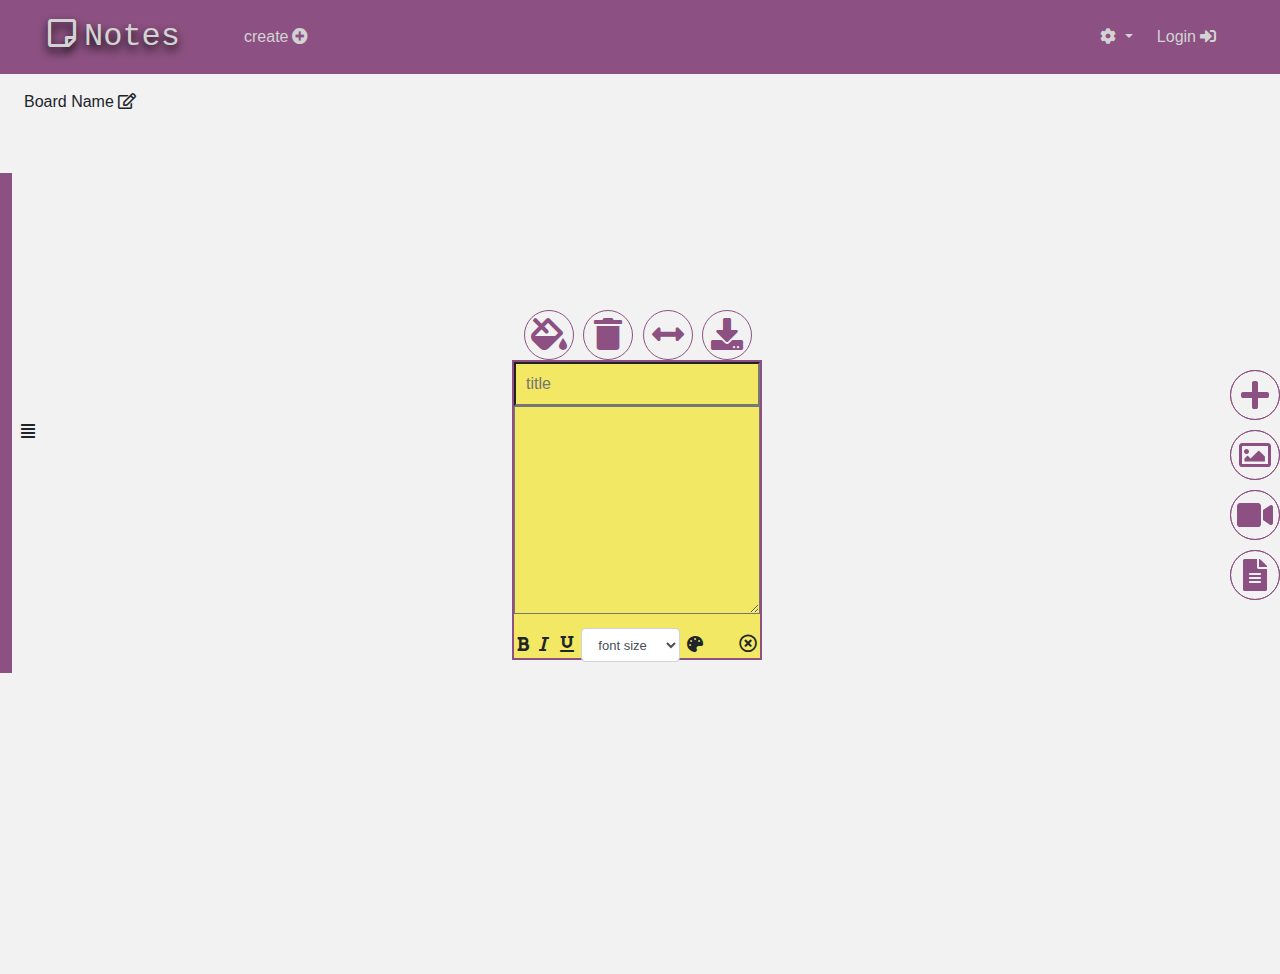
<file: index.html>
<!DOCTYPE html>
<html lang="en">

<head>
    <meta charset="UTF-8">
    <meta name="viewport" content="width=device-width, initial-scale=1.0">
    <meta http-equiv="X-UA-Compatible" content="ie=edge">
    <title>notes</title>
    <link rel="stylesheet" href="css/all.min.css">
    <link rel="stylesheet" href="css/bootstrap.min.css">
    <link rel="stylesheet" href="css/style.css">

</head>

<body>

    <!--start of section navbar-->
    <section class="ournavbar">
        <nav class="navbar navbar-expand-lg  px-5">
            <a class="navbar-brand" href="home.html" target="blank"><i class="far fa-sticky-note fa-1x mr-2"></i><span>Notes</span></a>
            <a id="create" class="mylink ml-5" href="#" data-toggle="modal" data-target="#exampleModal">create<i class="fas fa-plus-circle ml-1"></i></a>
            <button class="navbar-toggler" type="button" data-toggle="collapse" data-target="#navbarNavDropdown" aria-controls="navbarNavDropdown" aria-expanded="false" aria-label="Toggle navigation">
            <span class="navbar-toggler-icon"></span></button>
            <div class="collapse navbar-collapse" id="navbarNavDropdown">
                <ul class="navbar-nav ml-auto">
                    <li class="nav-item dropdown mr-2">
                        <a class="nav-link dropdown-toggle" href="#" id="navbarDropdownMenuLink" data-toggle="dropdown" aria-haspopup="true" aria-expanded="false">
                            <i class="fas fa-cog"></i>
                        </a>
                        <div class="dropdown-menu" aria-labelledby="navbarDropdownMenuLink">
                            <a class="dropdown-item" href="#">Settings</a>
                            <a class="dropdown-item" href="#">Help</a>
                            <a class="dropdown-item" href="#">Log Out</a>
                        </div>
                    </li>
                    <li class="nav-item">
                        <a class="nav-link mr-2" href="#" data-toggle="modal" data-target="#loginmodal">Login<i class="fas fa-sign-in-alt ml-1"></i></a>
                    </li>

                </ul>
            </div>
        </nav>
    </section>
    <!--end of section navbar-->


    <!--creat board modal-->
    <div class="modal fade boardmodel" id="exampleModal" tabindex="-1" role="dialog" aria-labelledby="exampleModalLabel" aria-hidden="true">
        <div class="modal-dialog" role="document">
            <div class="modal-content">
                <div class="modal-header">
                    <h5 class="modal-title text-center" id="exampleModalLabel">New board</h5>
                    <button type="button" class="close" data-dismiss="modal" aria-label="Close">
          <span aria-hidden="true">&times;</span>
        </button>
                </div>
                <div class="modal-body">
                    <div class="selectall">
                        <div class="form-inline">
                            <label for="exampleInputEmail1" class="savelabel mb-4">Board Name :</label>
                            <input type="text" class="ml-1 form-control mb-4" id="boardinpname" placeholder="Enter name">
                        </div>
                        <div class="form-inline">
                            <div class="input-group">
                                <div class="input-group-prepend">
                                    <label for="exampleInputEmail1" class="savelabel mb-4">&nbsp; &nbsp;&nbsp; &nbsp; &nbsp;Privacy&nbsp;:&nbsp;</label>
                                    <select class="custom-select ml-1 form-control mb-4" id="inputGroupSelect03"> 
                                        <option value="1">Private</option>
                                        <option value="2">Public</option>
                                    </select>
                                </div>
                            </div>
                        </div>
                    </div>

                </div>
                <div class="modal-footer">
                    <button type="button" class="btn btn-secondary" data-dismiss="modal">Cancel</button>
                    <button type="submit" class="btn btn-primary">Save</button>
                </div>
            </div>
        </div>
    </div>
    <!--end board modal-->

    <!--start log in modal-->
    <div class="modal fade boardmodel" id="loginmodal" tabindex="-1" role="dialog" aria-labelledby="exampleModalLabel" aria-hidden="true">
        <div class="modal-dialog" role="document">
            <div class="modal-content">
                <div class="modal-header">
                    <h5 class="modal-title text-center" id="exampleModalLabel">Create Account</h5>
                    <button type="button" class="close" data-dismiss="modal" aria-label="Close">
                                  <span aria-hidden="true">&times;</span>
                    </button>
                </div>
                <div class="modal-body">
                    <form>
                        <div class="form-group">
                            <label for="exampleInputEmail1">Email address :</label>
                            <input type="email" class="form-control" id="exampleInputEmail1" aria-describedby="emailHelp" placeholder="Enter email">
                            <small id="emailHelp" class="form-text text-muted">We'll never share your email with anyone else.</small>
                        </div>
                        <div class="form-group">
                            <label for="exampleInputPassword1">Password :</label>
                            <input type="password" class="form-control" id="exampleInputPassword1" placeholder="Password">
                        </div>


                    </form>

                </div>
                <div class="modal-footer">
                    <button type="button" class="btn btn-primary">Login</button>
                    <button type="button" class="btn btn-secondary" data-dismiss="modal">Cancle</button>
                </div>
            </div>
        </div>
    </div>
    <!--end log in modal-->
    <!--start board section-->
    <section class="ourhome">
        <div class="editboard pt-3">
            <span class="ml-4" id="boardname">Board Name</span>
            <span id="privacyicon"></span>
            <i class="far fa-edit editicon"></i>
            <div class="popbox">
                <div class="change">
                    <div class="choose">choose background :</div>
                    <ul>
                        <li></li>
                        <li></li>
                        <li></li>
                        <li></li>
                        <li></li>
                        <li></li>
                        <li></li>
                        <li></li>
                        <li></li>
                    </ul>
                </div>
                <div class="clearfix"></div>
                <div class="rename form-inline px-4">
                    <label class="pl-1 mb-3">Rename:&nbsp;&nbsp;&nbsp;</label>
                    <input id="renameinp" class="form-control w-50 mb-3" placeholder="rename" type="text">
                    <label class="mb-3">Privacy:</label>
                    <select class="custom-select boardsel ml-4 mb-3" id="inputGroupSelect03">
                        <option value="1">Private</option>
                        <option value="2">Public</option>
                     </select>
                </div>
                <button class="btn btn-secondary btn-sm save ml-5" id="savebtn">save changes</button>
                <button class="btn btn-danger btn-sm closebtn">close</button>
            </div>
        </div>
    </section>
    <!--end board section-->

    <!--start note-->
    <div id="note">
        <div id="notetitle">
            <input id="noteinput" type="text" class="" placeholder="title">
        </div>
        <textarea name="" id="textarea" class="">

        </textarea>

        <div id="noteedits" class="">
            <ul class="list-unstyled">
                <li><i class="fas fa-fill-drip fa-2x icon1"></i></li>
                <li><i class="fas fa-trash fa-2x icon2" id="delicon"></i></li>
                <li><i class="fas fa-arrows-alt-h fa-2x icon3"></i></li>
                <li><i class="fas fa-download fa-2x icon4"></i></li>
            </ul>
        </div>
        <div class="bgd">
            <div class="row">
                <div class="col-md-3">
                    <div class="content">
                        <ul class="list-unstyled">
                            <li></li>
                            <li></li>
                            <li></li>
                        </ul>
                    </div>
                </div>
                <div class="col-md-3">
                    <div class="content">
                        <ul class="list-unstyled">
                            <li></li>
                            <li></li>
                            <li></li>
                        </ul>
                    </div>
                </div>
                <div class="col-md-3">
                    <div class="content">
                        <ul class="list-unstyled">
                            <li></li>
                            <li></li>
                            <li></li>
                        </ul>
                    </div>
                </div>
            </div>
        </div>
        <div class="format">
            <i class="fas fa-bold boldtext"></i>
            <i class="fas fa-italic italictext"></i>
            <i class="fas fa-underline under"></i>
            <select id="fontsize" class="form-control">
                  <option selected>font size</option>
                     <option class="option1">16</option>
                     <option class="option2">20</option>
                     <option class="option3">25</option>
                  </select>
            <i class="fas fa-palette brush"></i>
            <i class="far fa-times-circle closecir"></i>
            <div class="shown">
                <ul>
                    <li></li>
                    <li></li>
                    <li></li>
                    <li></li>
                </ul>
            </div>
        </div>
        <div id="noteicons">
            <ul class="list-unstyled">
                <li></li>
                <li></li>
                <li></li>
                <li></li>
            </ul>
        </div>

        <!-- text formatting -->
        <div class="bold"></div>
        <div class="italic"></div>
        <div class="underline"></div>
        <div class="first"></div>
        <div class="second"></div>
        <div class="third"></div>


        <!--end note edit icons-->
    </div>
    <!--borad notes edit icons-->
    <div id="noteicons">
        <ul class="list-unstyled text-center">
            <li class="py-2" id="addnote"><i class="fas fa-plus fa-2x"></i></li>
            <li class="py-2"><i class="far fa-image fa-2x"></i></li>
            <li class="py-2"><i class="fas fa-video fa-2x"></i></li>
            <li class="py-2"><i class="fas fa-file-alt fa-2x"></i></li>
        </ul>
    </div>

    <!--sidebar-->
    <div class="sidebar">
        <i class="sideicon fas fa-align-justify fa-1x"></i>
    </div>
    <!--end sidebar-->

    <!--  <button class="btn-danger btn" id="roqaya">click</button>
    <div id="texty">this is text</div>-->

    <!--script-->
    <script src="js/jquery-3.4.1.min.js"></script>
    <script src="js/popper.min.js"></script>
    <script src="js/bootstrap.min.js"></script>
    <script src="js/mine.js"></script>
</body>

</html>
</file>
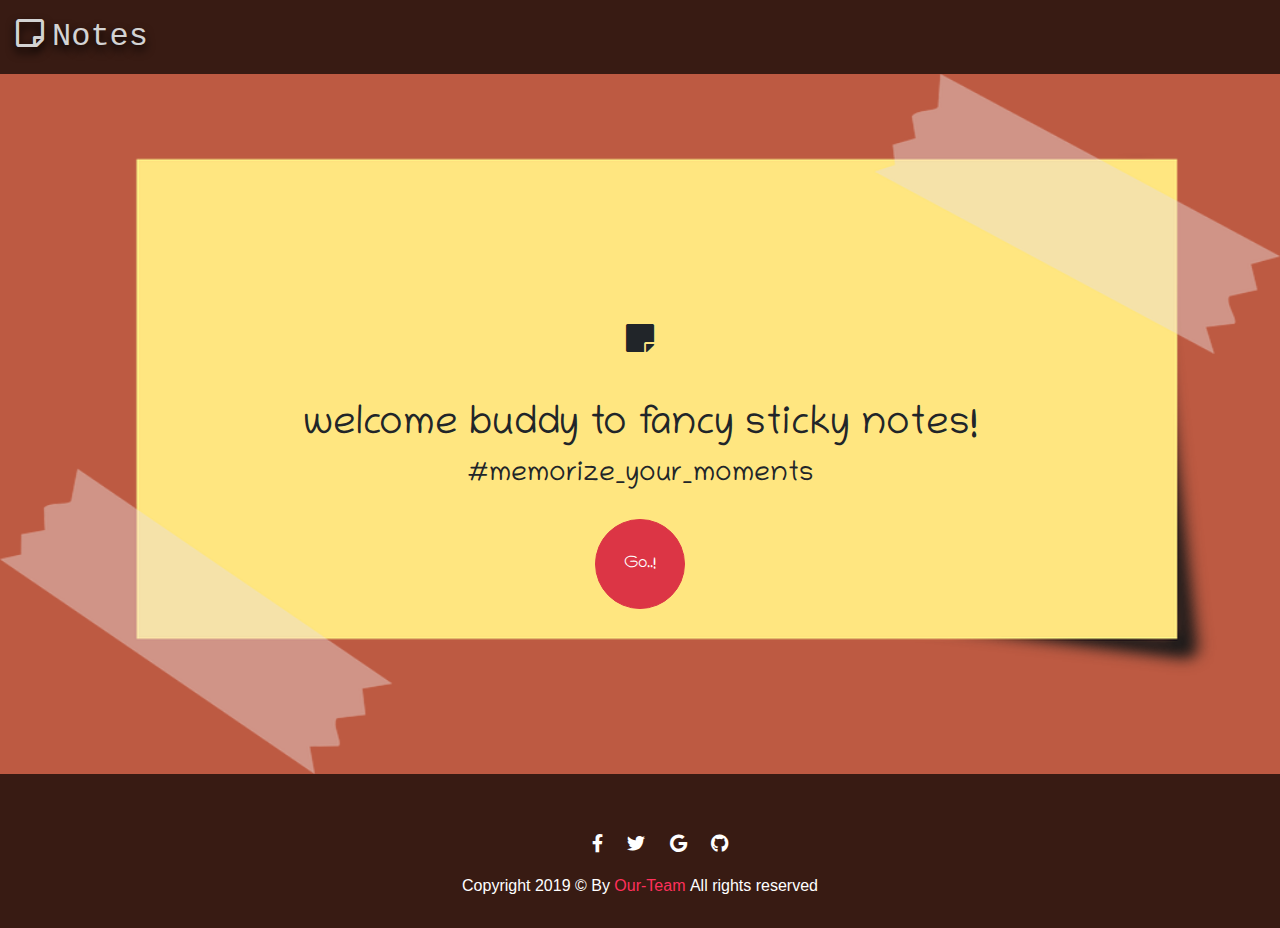
<file: home.html>
<html>


<head>
    <title>notes-Home</title>
    <link rel="stylesheet" href="css/all.min.css">
    <link rel="stylesheet" href="css/bootstrap.min.css">
    <link rel="stylesheet" href="css/style.css">
    <link rel="stylesheet" href="css/home.css">
    <link href="https://fonts.googleapis.com/css?family=Chilanka&display=swap" rel="stylesheet">
    <link href="https://fonts.googleapis.com/css?family=Courgette&display=swap" rel="stylesheet">
    <link href="https://fonts.googleapis.com/css?family=Chilanka&display=swap" rel="stylesheet">
</head>

<body>

    <nav class="navbar navbar-expand-lg nav-color ">
        <a class="navbar-brand" href="home.html"><i class="far fa-sticky-note fa-1x mr-2"></i><span>Notes</span></a>
        <div class="collapse navbar-collapse" id="navbarNavDropdown">
            <ul class="navbar-nav ml-auto">
            </ul>
        </div>
    </nav>
    <section id="home">
        <div class="background-pens">
            <div class=" text-lg-center text-1 justify-content-center  align-content-center">
                <i class="fas fa-sticky-note  fa-2x my-5"></i>
                <h1> welcome buddy to fancy sticky notes!</h1>
                <h3> #memorize_your_moments</h3>

                <button class="btn btn-danger go"><a href="index.html" target="blank">Go..!</a></button>
            </div>
        </div>
    </section>

    <footer>
        <div class="container">
            <div class="our-footer">
                <div class="icons">
                    <ul>
                        <li><a href="#"><i class="fab fa-facebook-f"></i></a></li>
                        <li><a href="#"><i class="fab fa-twitter"></i></a></li>
                        <li><a href="#"><i class="fab fa-google"></i></a></li>
                        <li><a href="#"><i class="fab fa-github"></i></a></li>
                    </ul>
                </div>
                <div class="copy-right">
                    Copyright 2019 &copy; By <a href="#"> Our-Team </a> All rights reserved
                </div>
            </div>
        </div>
    </footer>








    <script src="js/jquery-3.4.1.min.js"></script>
    <script src="js/popper.min.js"></script>
    <script src="js/bootstrap.min.js"></script>
    <script src="js/mine.js"></script>
</body>







</html>
</file>
<file: css/style.css>
.navbar {
    background-color: #8c5182;
}

body {
    background-color: #f2f2f2;
}

.mylink {
    text-decoration: none;
    color: lightgray;
}

.mylink:hover {
    color: white;
    text-decoration: none;
}

.navbar a {
    color: lightgray;
}

.navbar-brand {
    font-size: 32px;
    text-shadow: 0px 5px 10px black;
    font-family: monospace;
}

.ourhome {
    height: 100vh;
    background-color: #f2f2f2;
}

.custom-select {
    margin-left: 3.2rem;
}

.sidebar {
    width: 300px;
    height: 500px;
    background-color: #8c5182;
    margin-top: 20px;
    position: absolute;
    left: -22.5%;
    top: 17%;
}

.sidebar .sideicon {
    position: absolute;
    left: 103%;
    top: 50%;
    z-index: 290;
}

.editicon:hover {
    color: dimgray;
    transform: rotate(45deg);
}

.editboard {
    position: relative;
}

.boardsel {}

.popbox {
    background-color: #f2f2f2;
    width: 300px;
    height: 250px;
    position: absolute;
    top: 15px;
    left: 11%;
    z-index: 99;
    border: 2px inset #8c5182;
    border-radius: 5%;
    display: none;
    box-sizing: border-box;
}

.change {
    width: 100%;
    height: 50px;
    padding: 10px;
}

.change ul li {
    float: right;
    width: 22px;
    height: 22px;
    border: 1px solid gray;
    border-radius: 50%;
    margin: 2px;
}

.change ul {
    float: right;
    list-style-type: none;
}

.choose {
    float: left;
}

#noteicons ul li {
    width: 50px;
    height: 50px;
    border: solid 1.5px #8c5182;
    border-radius: 50%;
    margin-top: 10px;
}

#noteicons ul li i {
    color: #8c5182
}

#noteicons {
    position: fixed;
    right: 0%;
    top: 40%;
}

#note {
    width: 250px;
    height: 300px;
    border: solid 2px #8c5182;
    margin: auto;
    position: absolute;
    top: 40%;
    left: 40%;
    background-color: #F2E863;
}

#notetitle {
    width: 100%;
    height: 15%;
}

#noteinput {
    width: 100%;
    height: 100%;
    padding-left: 10px;
    background-color: #F2E863;
}

#textarea {
    width: 100%;
    height: 70%;
    background-color: #F2E863;
}

#noteedits {
    position: absolute;
    top: -17.5%;
    left: 4%;
}

#noteedits ul li {
    display: inline-block;
    width: 50px;
    height: 50px;
    border: solid 1.5px #8c5182;
    border-radius: 50%;
    margin-right: 5px;
    text-align: center;
    padding-top: 7px;
    color: #8c5182
}

.bgd {
    background-color: white;
    width: 43%;
    height: 110px;
    position: absolute;
    top: 5px;
    left: 5px;
    display: none;
}

.bgd ul li {
    width: 30px;
    height: 30px;
    border: solid 1.5px #8c5182;
    border-radius: 50%;
    margin-left: 3px;
    text-align: center;
    padding-top: 7px;
    margin-top: 5px;
    color: #8c5182;
}

.format {
    width: 100%;
    height: 45px;
}

.format i {
    padding: 3px;
    margin-top: 10px;
}

.bold {
    font-weight: bold;
}

.italic {
    font-style: italic;
}

.underline {
    text-decoration: underline;
}

#fontsize {
    width: 40%;
    display: inline-block;
    font-size: 13px;
}

.first {
    font-size: 20px;
}

.second {
    font-size: 20px;
}

.third {
    font-size: 25px;
}

.shown {
    width: 100%;
    height: 40px;
    background-color: whitesmoke;
    box-sizing: border-box;
    display: none;
}

.shown ul {
    margin-right: 10px;
    box-sizing: border-box;
}

.shown ul li {
    display: inline-block;
    width: 40px;
    height: 20px;
    border: solid 1.5px #8c5182;
    margin-top: 10px;
    border-radius: 50%;
    color: #8c5182;
}

.closecir {
    margin-left: 25px;
    font-size: 18px;
}
</file>
<file: css/home.css>
body {
    background-color: #bd5a42;
}

.nav-color {
    background-color: rgba(0, 0, 0, 0.7);
    z-index: 99999;
}

.background-pens {
    background-image: url(../images/note%201.jpg);
    height: 700px;
    width: 100%;
    position: relative;
    background-size: 100% 100%;
}

.text-1 {
    font-family: 'Chilanka', cursive;
    position: absolute;
    left: 10%;
    right: 10%;
    top: 25%;
    bottom: 20%;
}

.btn-1 {
    border-radius: 50px;
}

.btn-1:hover {
    background-color: limegreen;
    color: black;
}

.c-1 {
    width: 50%;
}

img-1 {
    width: 10px;
}

.bk-1 {
    background-color: transparent;
}

img {
    width: 700px;
}

.img-2 {
    width: 700px;
}

p {
    color: white;
    font-family: 'Chilanka', cursive;
}

.h-1 {
    color: #00ffed;
    font-family: 'Courgette', cursive;
}

.bk-3 {
    color: white;
    font-size: 20px;
}

.bk-3:hover {
    color: red;
}

.cr-8 {
    width: 10px;
    height: 10px;
}

footer {
    background-color: rgba(0, 0, 0, 0.7);
    padding: 20px 0px 30px;
}

footer .container {
    padding-top: 30px;
}

footer .container .our-footer {
    text-align: center;
    color: #FFF;
}

footer .our-footer .icons ul {
    list-style: outside none none;
    margin-bottom: 10px
}

footer .our-footer .icons ul li {
    display: inline-block;
}

footer .our-footer .icons ul li a {
    color: #FFF;
    height: 40px;
    font-size: 18px;
    line-height: 40px;
    padding: 0 10px;
    transition: all 0.3s ease 0s;
}

footer .our-footer .icons ul li a:hover {
    color: #ff305b;
}

footer .our-footer .copy-right a {
    color: #ff305b;
    text-decoration: none;
    transition: all 0.3s ease-in-out;
    font-weight: 500;
}

footer .copy-right a:hover {
    text-decoration: underline;
}

.go {
    margin-top: 20px;
    border-radius: 50%;
    width: 90px;
    height: 90px;
}

.go a {
    color: white
}

.go a:hover {
    cursor: pointer;
    text-decoration: none;
    color: white;
}

.go :hover {
    cursor: pointer;
}
</file>
